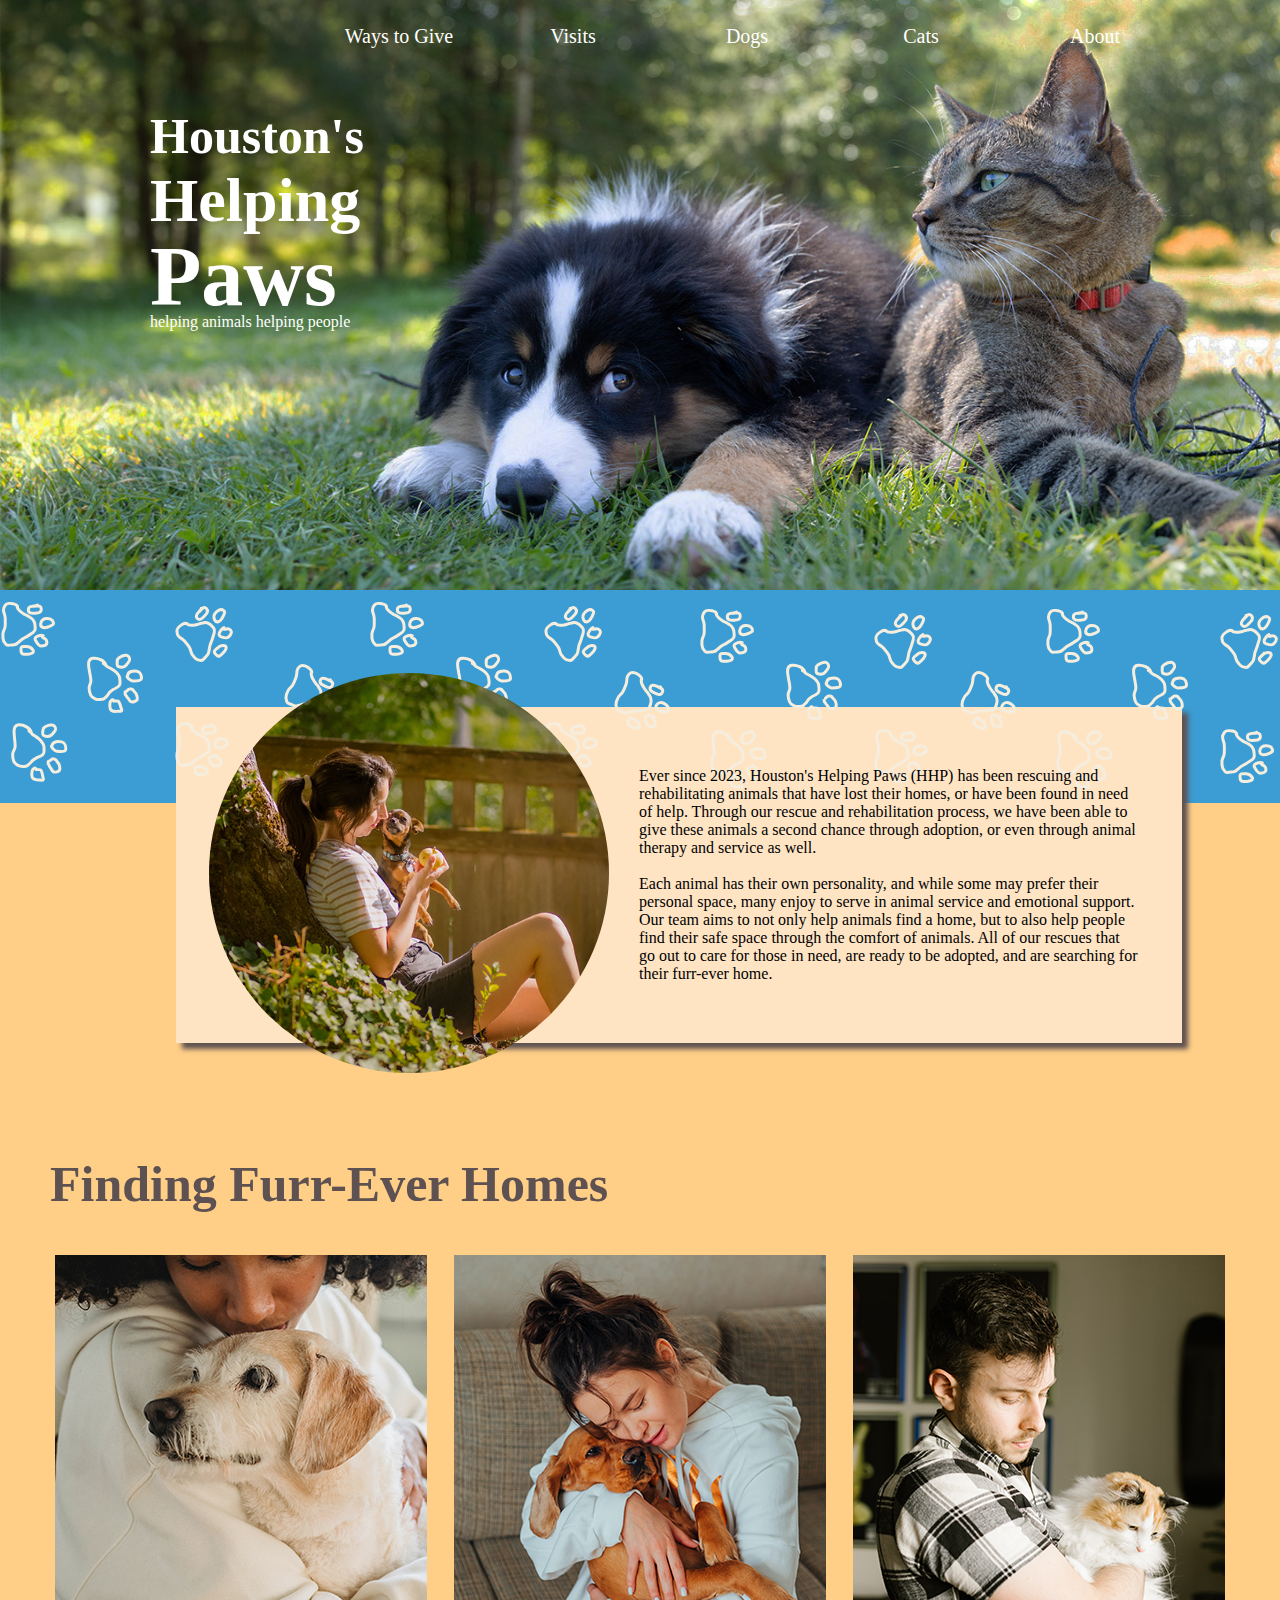
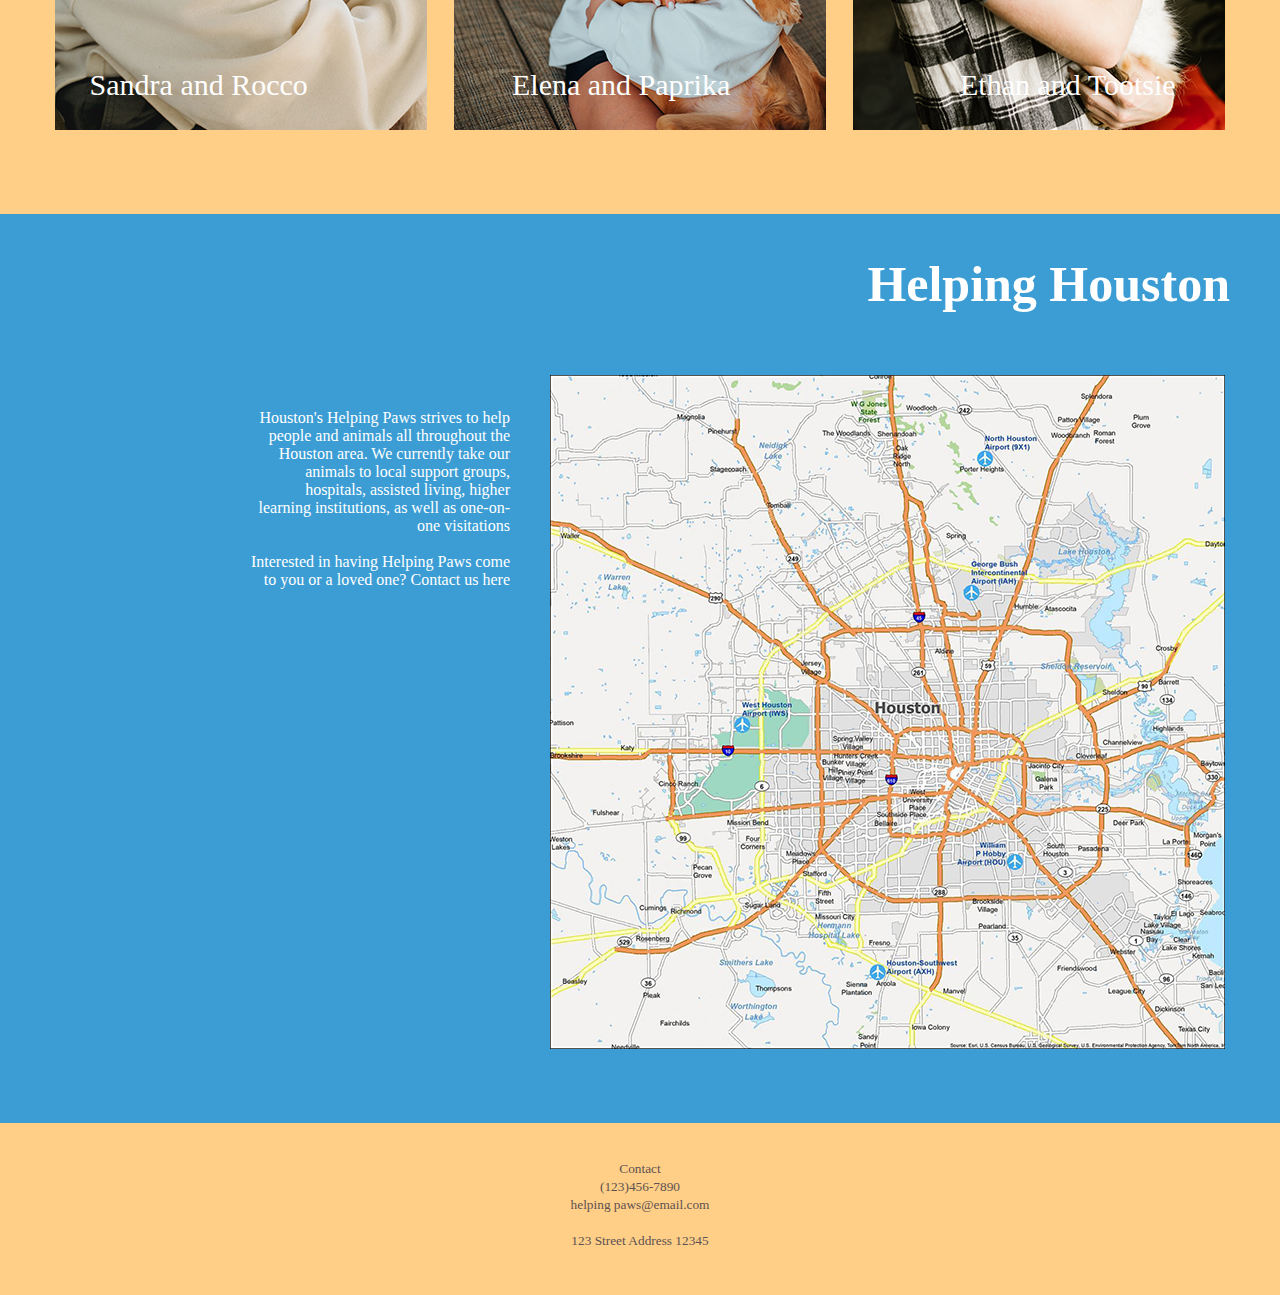
<file: index.html>
<!DOCTYPE html>
<html>

<head>
    <meta charset="UTF-8"> 
    <title>Houston's Helping Paws</title>
    
    <link rel="stylesheet" href="helpingpawstyles.css"> 
   
</head>
   
<body>
    
    <header> 
        <div class="navbar">        
            <ul>
                <li><a href ="ways_to_give.html">Ways to Give</a></li> 
                <li><a href ="visits.html">Visits</a></li>
                <li><a href ="dog_adoptions.html">Dogs</a></li>
                <li><a href ="cat_adoptions.html">Cats</a></li>
                <li><a href ="about.html">About</a></li>
            </ul>                       
        </div>
        
       <div class="title">    
            <div class="houstons"><h1>Houston's</h1></div>
            <div class="helping"><h1>Helping</h1></div>
            <div class="patitas"><h1>Paws</h1></div>
        </div>
        <div class="sub-title">
             <p>helping animals helping people</p>
        </div>
    </header>
    
    <div class="paws">
        <img src="images/transparant_paws.svg"
             alt="pawprints">
    </div>

        <div class="intro">
            <div>
                <img src="images/under_tree_510.jpg"
                      alt="girl with dog under tree">
            </div>
            <div>
                    <p>
                        Ever since 2023, Houston's Helping Paws (HHP) has been
                        rescuing and rehabilitating animals that have lost their
                        homes, or have been found in need of help. Through our
                        rescue and rehabilitation process, we have been able to
                        give these animals a second chance through adoption,
                        or even through animal therapy and service as well.
                        <br>
                        <br>
                        Each animal has their own personality, and while some
                        may prefer their personal space, many enjoy to serve in
                        animal service and emotional support. Our team aims to
                        not only help animals find a home, but to also help people
                        find their safe space through the comfort of animals. All of
                        our rescues that go out to care for those in need, are ready
                        to be adopted, and are searching for their furr-ever home.
                    </p>
            </div>
        </div>   
        
    <div class="stories">
            <h2>Finding Furr-Ever Homes</h2>

                <div class="row">

                    <div class="left">
                        <img src="images/sandra_rocco_372.jpg"
                        alt="sandra with adopted rocco">
                        <p>Sandra and Rocco</p>
                    </div>

                    <div class="middle">
                        <img src="images/elena_paprika_372.jpg"
                        alt="elena with adopted paprika">
                        <p>Elena and Paprika</p>
                    </div>

                    <div class="right">
                        <img src="images/ethan_tootsie_375.jpg"
                        alt="ethan with adopted tootsie">
                        <p>Ethan and Tootsie</p>
                    </div>

                </div>
    </div>

<div class="third">
        <h2>Helping Houston</h2>      
    <div class="map">
                <div class="maptext">
                    <a><p>
                        Houston's Helping Paws strives
                        to help people and animals all
                        throughout the Houston area. We
                        currently take our animals to local
                        support groups, hospitals, assisted
                        living, higher learning institutions,
                        as well as one-on-one visitations
                        <br>
                        <br>
                        Interested in having Helping Paws
                        come to you or a loved one?
                        Contact us here
                        </p>
                    </a>    
                </div>
            <div class="mappic">
                    <a><img src="images/houston_map_675.jpg"
                    alt="houston map"></a>
            </div>
    </div>
</div>        
          
        <footer>
        <p><small>
           Contact<br>
            (123)456-7890<br>
            helping paws@email.com<br>
            <br>
            123 Street Address 12345
            </small></p>
        </footer>
    
        
    </body>
</html>
</file>
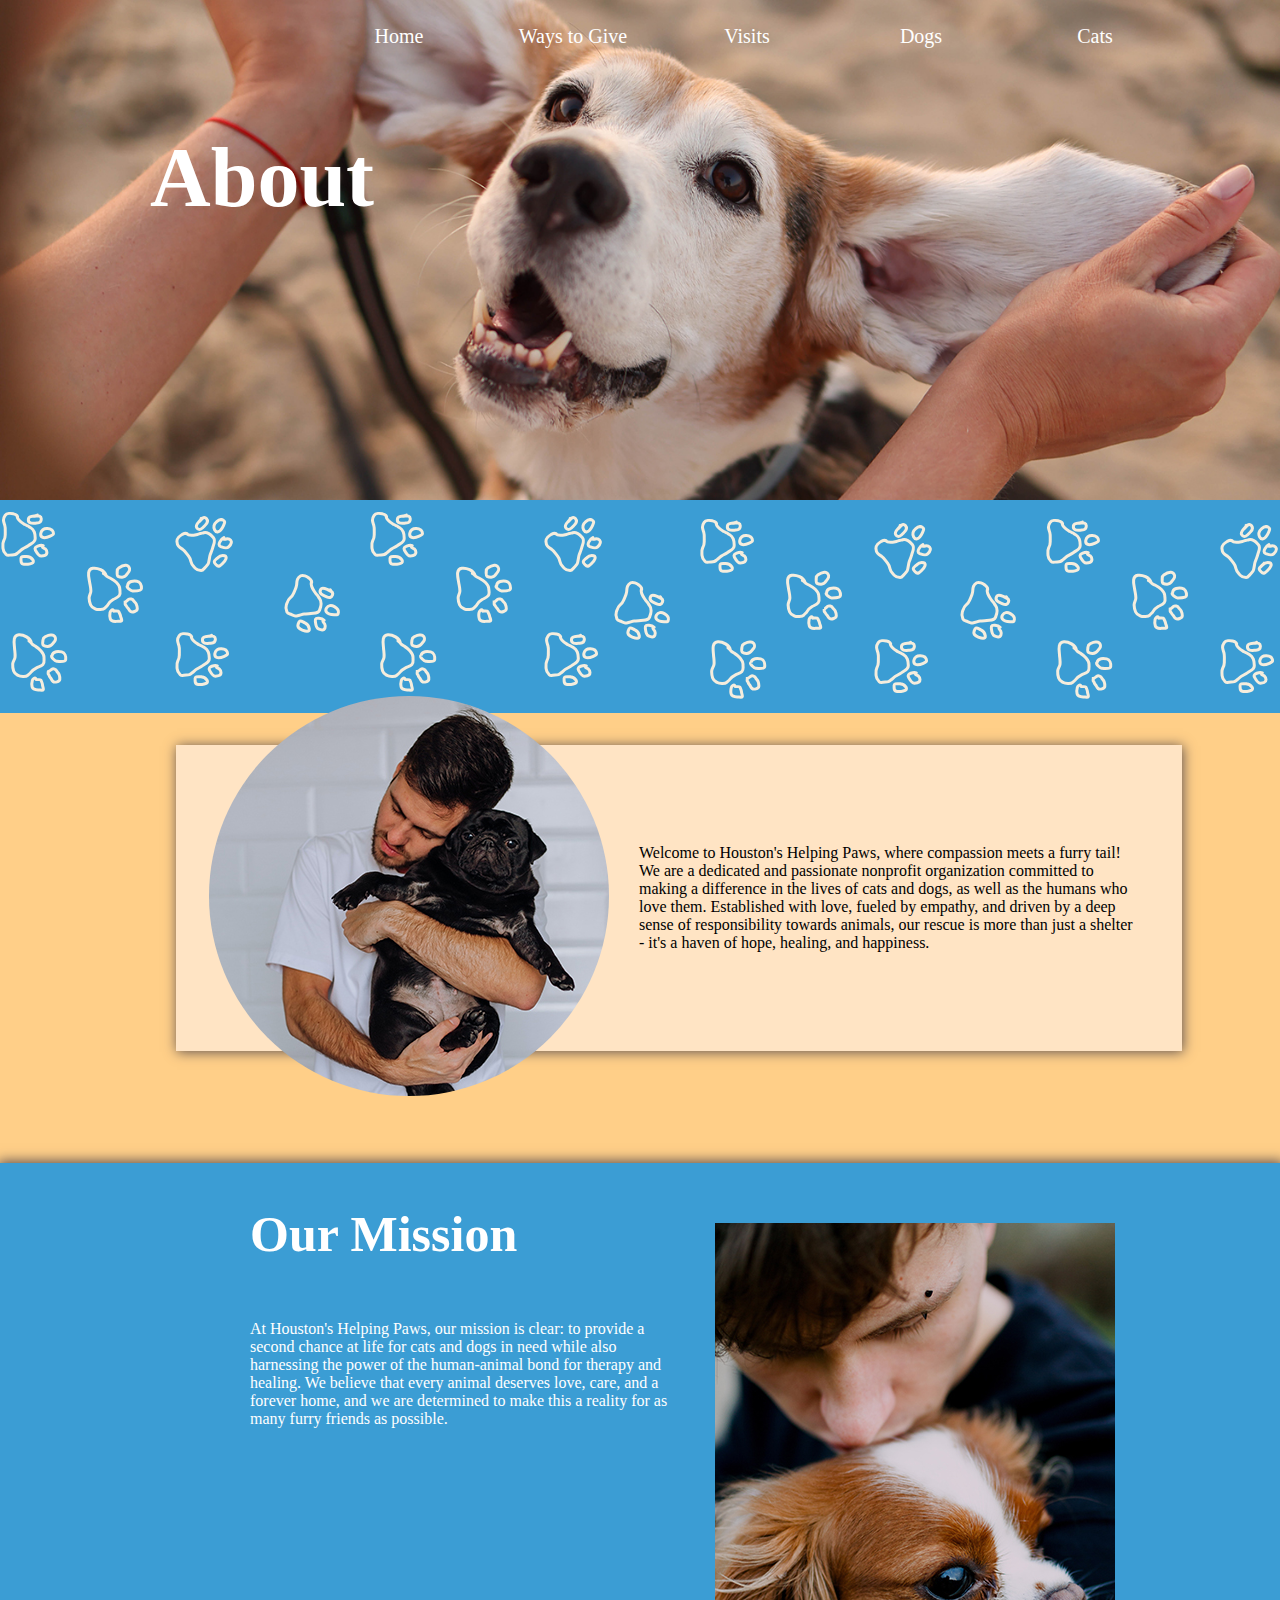
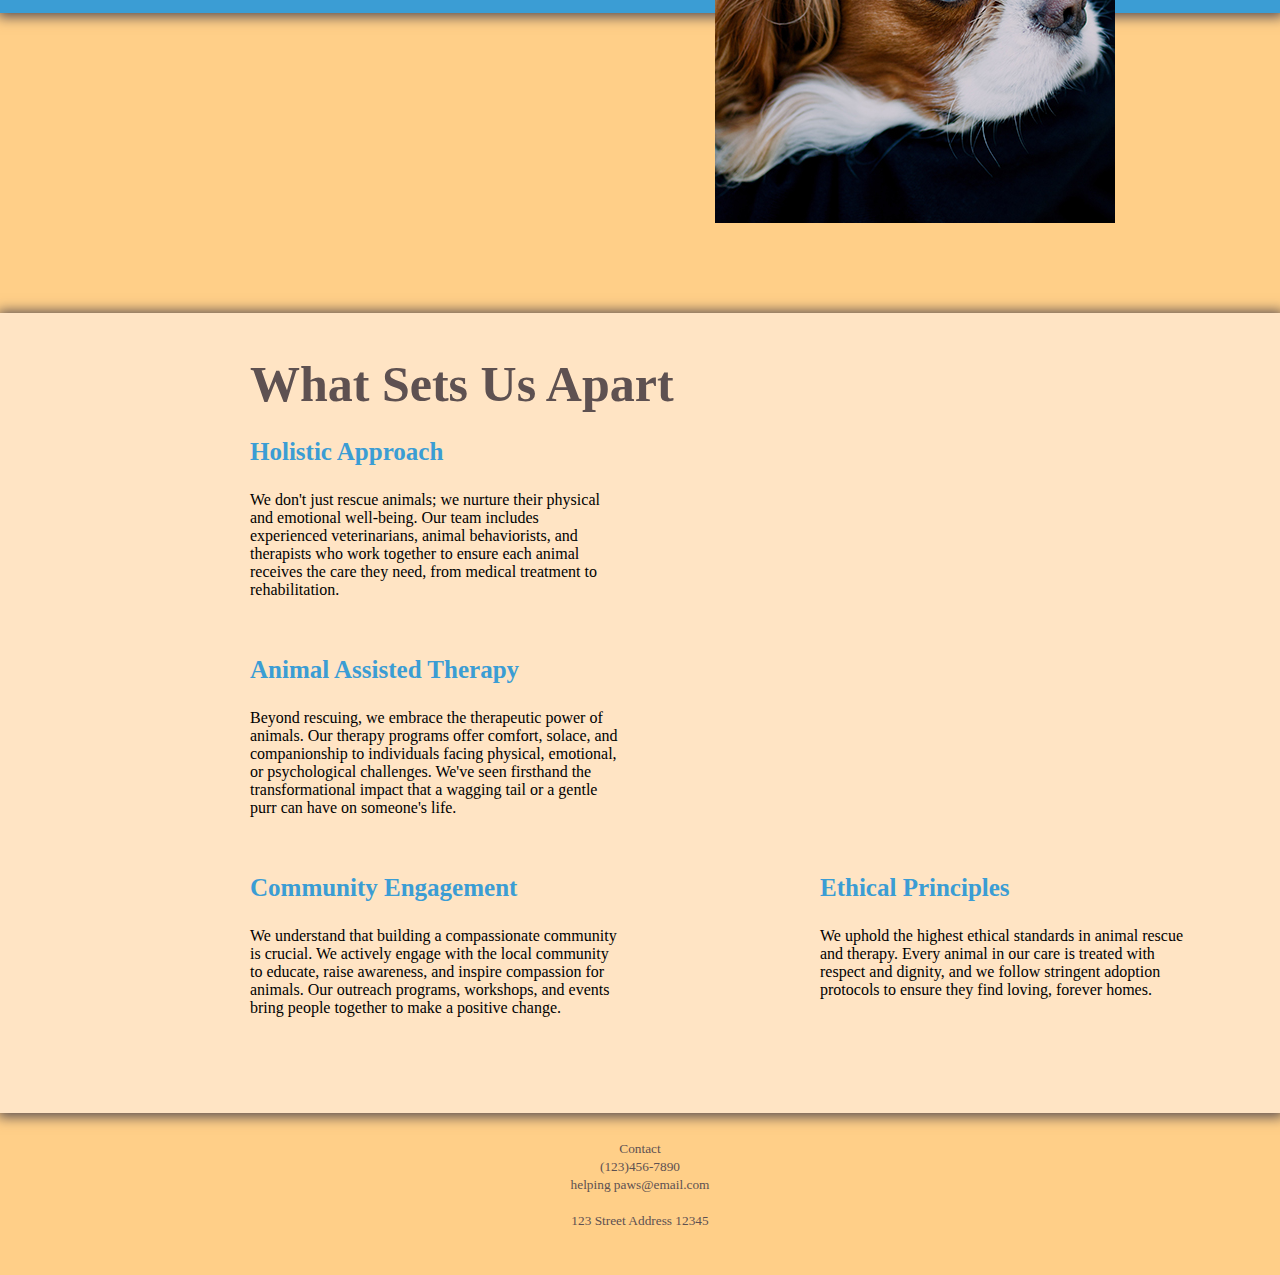
<file: about.html>
<!DOCTYPE html>
<html>

<head>
    <meta charset="UTF-8"> 
    <title>Houston's Helping Paws</title>
    
    <link rel="stylesheet" href="about.css"> 
   
</head>
   
<body>
    <header> 
        <div class="navbar">        
            <ul><li><a href ="index.html">Home</a></li>
                <li><a href ="ways_to_give.html">Ways to Give</a></li> 
                <li><a href ="visits.html">Visits</a></li>
                <li><a href ="dog_adoptions.html">Dogs</a></li>
                <li><a href ="cat_adoptions.html">Cats</a></li>
            </ul>
        </div>
        
        <div class="title">    
            <div class="about"><h1>About</h1></div>
        </div>
    </header>
    
    <div class="paws">
        <img src="images/transparant_paws.svg"
             alt="pawprints">
    </div>
    
    <div class="intro">
            <div>
                <img src="images/hugpug.jpg"
                      alt="man hugging pug">
            </div>
            <div>
                    <p>
                        Welcome to Houston's Helping Paws, where compassion
                        meets a furry tail! We are a dedicated and passionate 
                        nonprofit organization committed to making a difference 
                        in the lives of cats and dogs, as well as the humans who
                        love them. Established with love, fueled by empathy, 
                        and driven by a deep sense of responsibility towards 
                        animals, our rescue is more than just a shelter - it's 
                        a haven of hope, healing, and happiness.
                    </p>
            </div>
    </div>
        
    <div class="mission">
        <div class="missiontext">
            <h2>Our Mission</h2>
                <p>
                    At Houston's Helping Paws, our mission is clear: to provide 
                    a second chance at life for cats and dogs in need while also 
                    harnessing the power of the human-animal bond for therapy and 
                    healing. We believe that every animal deserves love, care, and
                    a forever home, and we are determined to make this a reality 
                    for as many furry friends as possible.  
                </p>
            
            </div>
        <div class="missionpic">
                    <a><img src="images/boy_with_dog.jpg"
                    alt="boy with dog"></a>
            </div>
    </div>
    
    <div class="apart">
        <h2>What Sets Us Apart</h2>
        <div class="holistic">
            <h3>Holistic Approach</h3>
            <p>We don't just rescue animals; we nurture their physical and emotional 
                well-being. Our team includes experienced veterinarians, animal 
                behaviorists, and therapists who work together to ensure each 
                animal receives the care they need, from medical treatment to 
                rehabilitation.
            </p>
        </div>
        <div class="therapy">
            <h3>Animal Assisted Therapy</h3>
                <p>
                    Beyond rescuing, we embrace the therapeutic power of animals. Our 
                    therapy programs offer comfort, solace, and companionship to individuals 
                    facing physical, emotional, or psychological challenges. We've seen firsthand 
                    the transformational impact that a wagging tail or a gentle purr can have on 
                    someone's life.
                </p>
        </div>
        <div class="community">
            <h3>Community Engagement</h3>
            <p>
                We understand that building a compassionate community is crucial. 
                We actively engage with the local community to educate, raise awareness, 
                and inspire compassion for animals. Our outreach programs, workshops, 
                and events bring people together to make a positive change.
            </p>
        </div>
        <div class="ethical">
            <h3>Ethical Principles</h3>
            <p>
                We uphold the highest ethical standards in animal rescue and therapy. 
                Every animal in our care is treated with respect and dignity, and we 
                follow stringent adoption protocols to ensure they find loving, 
                forever homes.
            </p>
        </div>
     </div>
    
     <footer>
        <p><small>
           Contact<br>
            (123)456-7890<br>
            helping paws@email.com<br>
            <br>
            123 Street Address 12345
            </small></p>
        </footer>
    
        </body>
</html>
</file>
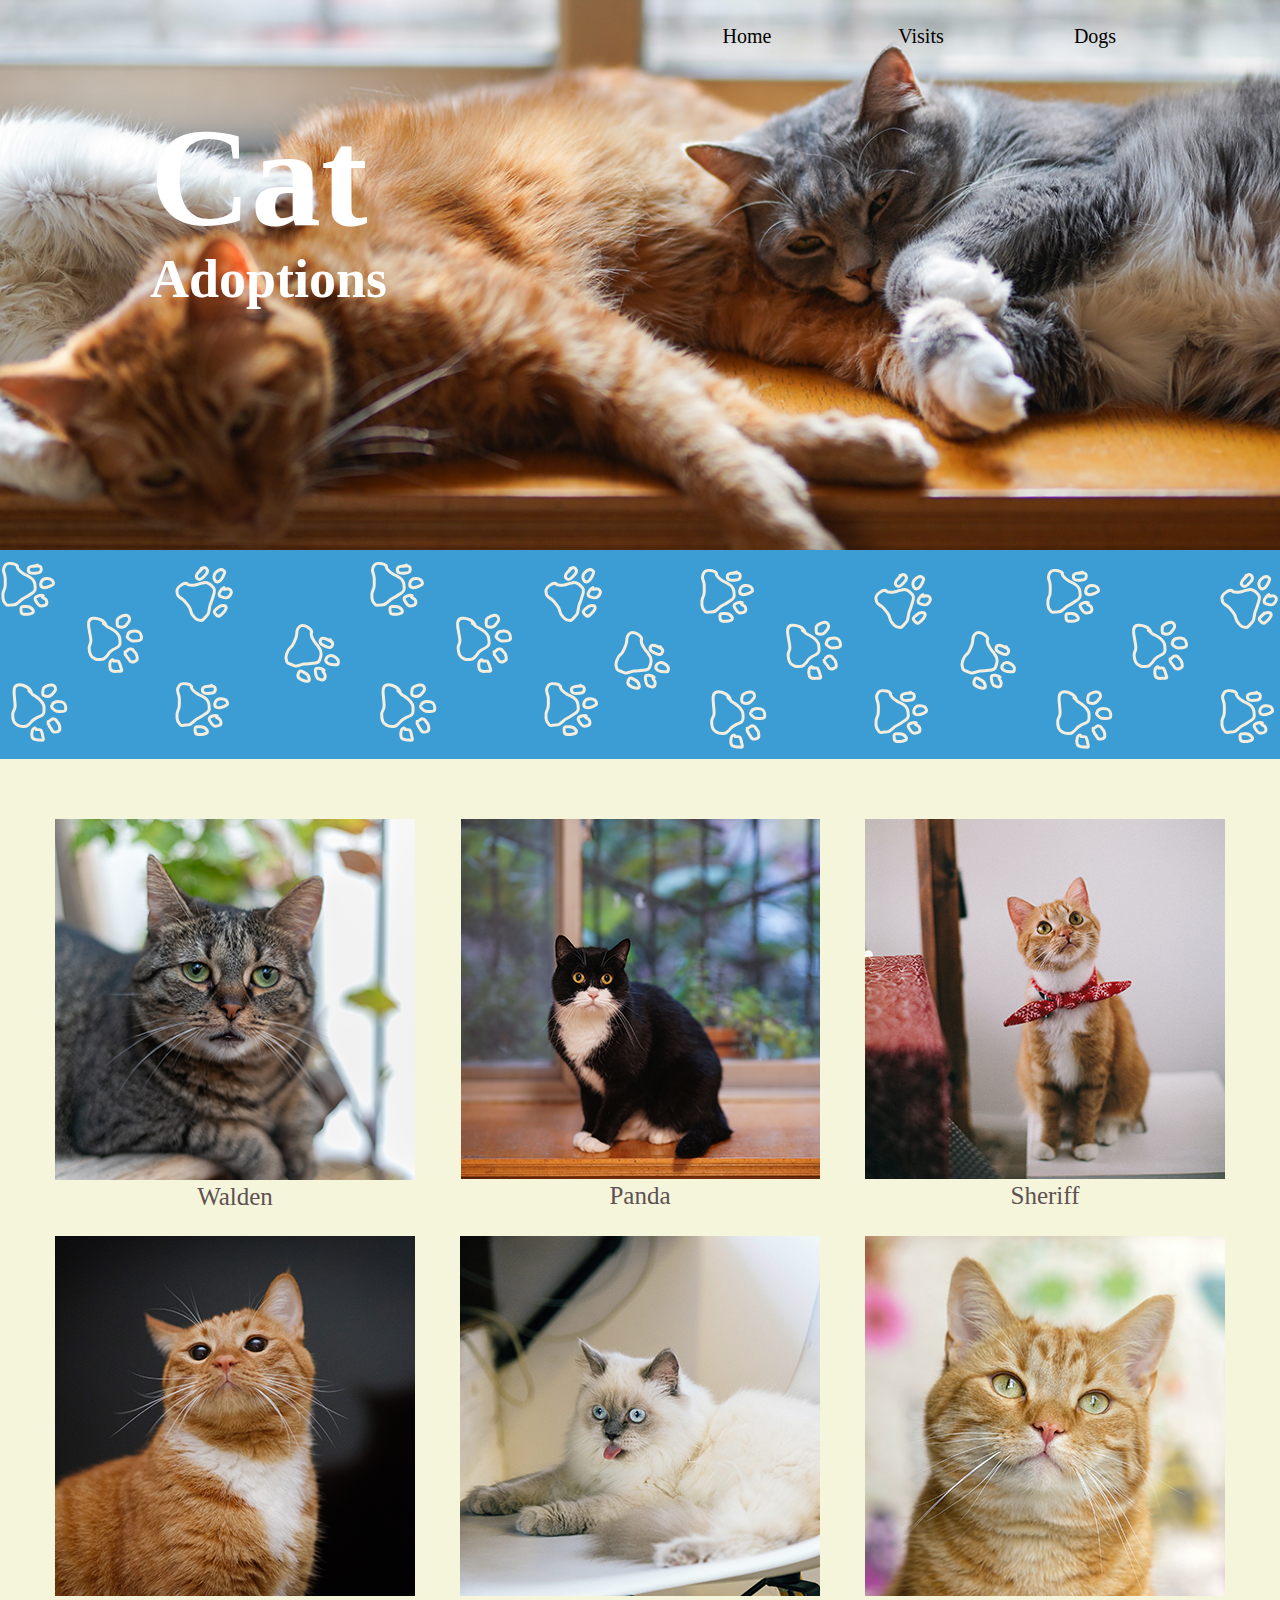
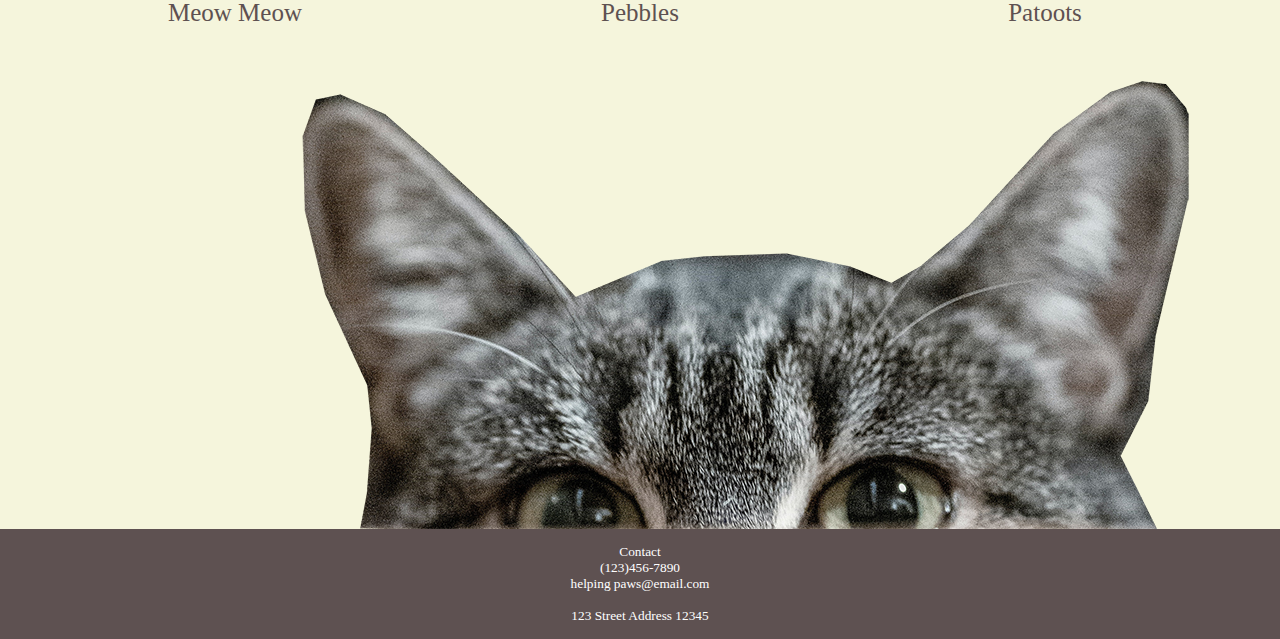
<file: cat_adoptions.html>
<html>

<head>
    <meta charset="UTF-8"> 
    <title>Houston's Helping Paws Dog Adoptions</title>
    
     <link rel="stylesheet" href="cat_adoptions.css"> 
    
</head>
    
<body>
   <header> 
        <div class="navbar">        
            <ul>
                <li><a href ="index.html">Home</a></li>
                <li><a href ="visits.html">Visits</a></li>
                <li><a href ="dog_adoptions.html">Dogs</a></li> 
            </ul>                       
        </div> 
       <div class="title">    
            <div class="cat"><h1>Cat</h1></div>
            <div class="adoptions"><h1>Adoptions</h1></div>
        </div>
   </header>
    
<div class="paws">
        <img src="images/transparant_paws.svg"
             alt="pawprints">
</div>

<div class="adopt">
        <div class="walden">
            <img src="images/walden.jpg"
            alt="walden the cat">
            <p>Walden</p>
        </div>
        <div class="panda">
            <img src="images/panda.jpg"
            alt="panda the cat">
            <p>Panda</p>
        </div>
        <div class="sheriff">
            <img src="images/sheriff.jpg"
            alt="sheriff the cat">
            <p>Sheriff</p>
        </div>
        <div class="whiskers">
            <img src="images/whiskers.jpg"
            alt="momo the dog">
            <p>Meow Meow</p>
        </div>
        <div class="pebbles">
            <img src="images/pebbles.jpg"
            alt="pebbles the cat">
            <p>Pebbles</p>
        </div>
        <div class="patoots">
            <img src="images/patoots.jpg"
            alt="patoots the cat">
            <p>Patoots</p>
        </div>
</div>
    
<div class="peek">
    <img src="images/cat_peek.png"
    alt="cat peeking">
</div>
       
<footer>
   <p><small>
           Contact<br>
            (123)456-7890<br>
            helping paws@email.com<br>
            <br>
            123 Street Address 12345
            </small></p>     
</footer>
   
    
</body>
</file>
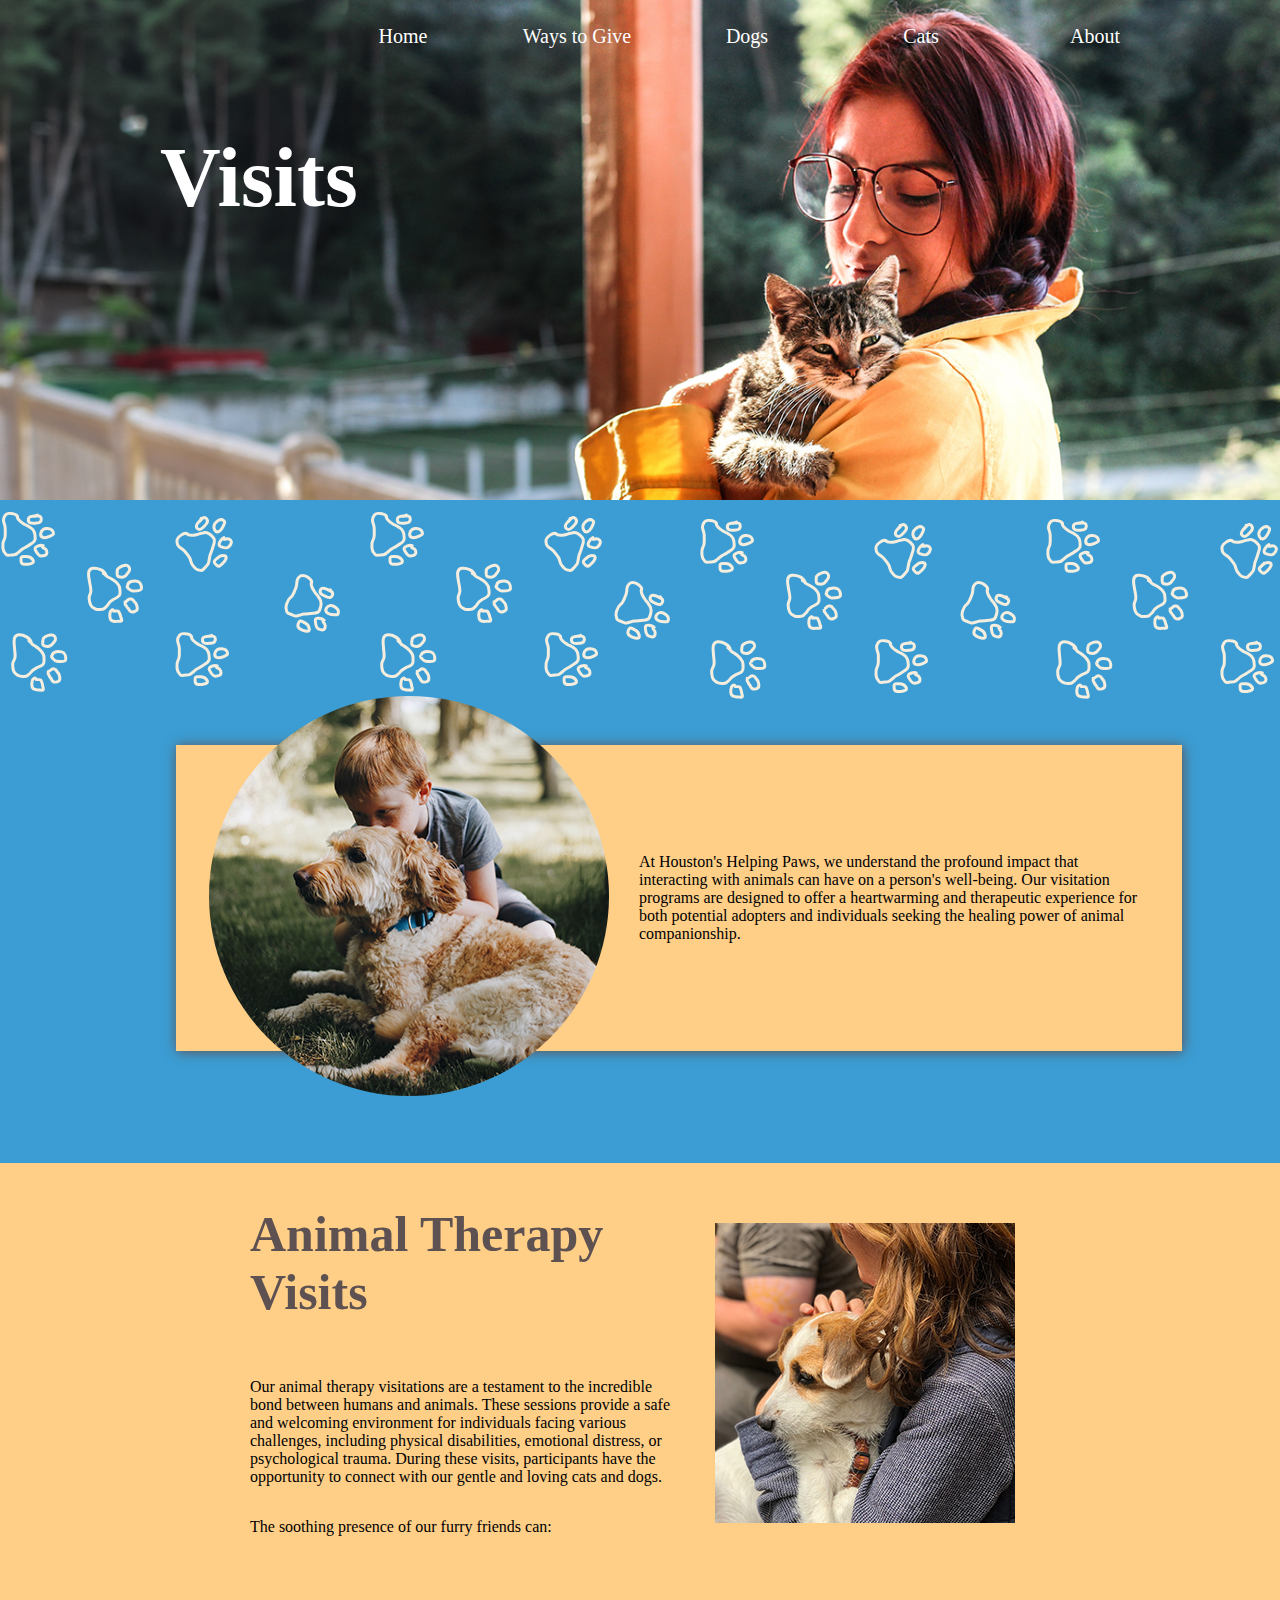
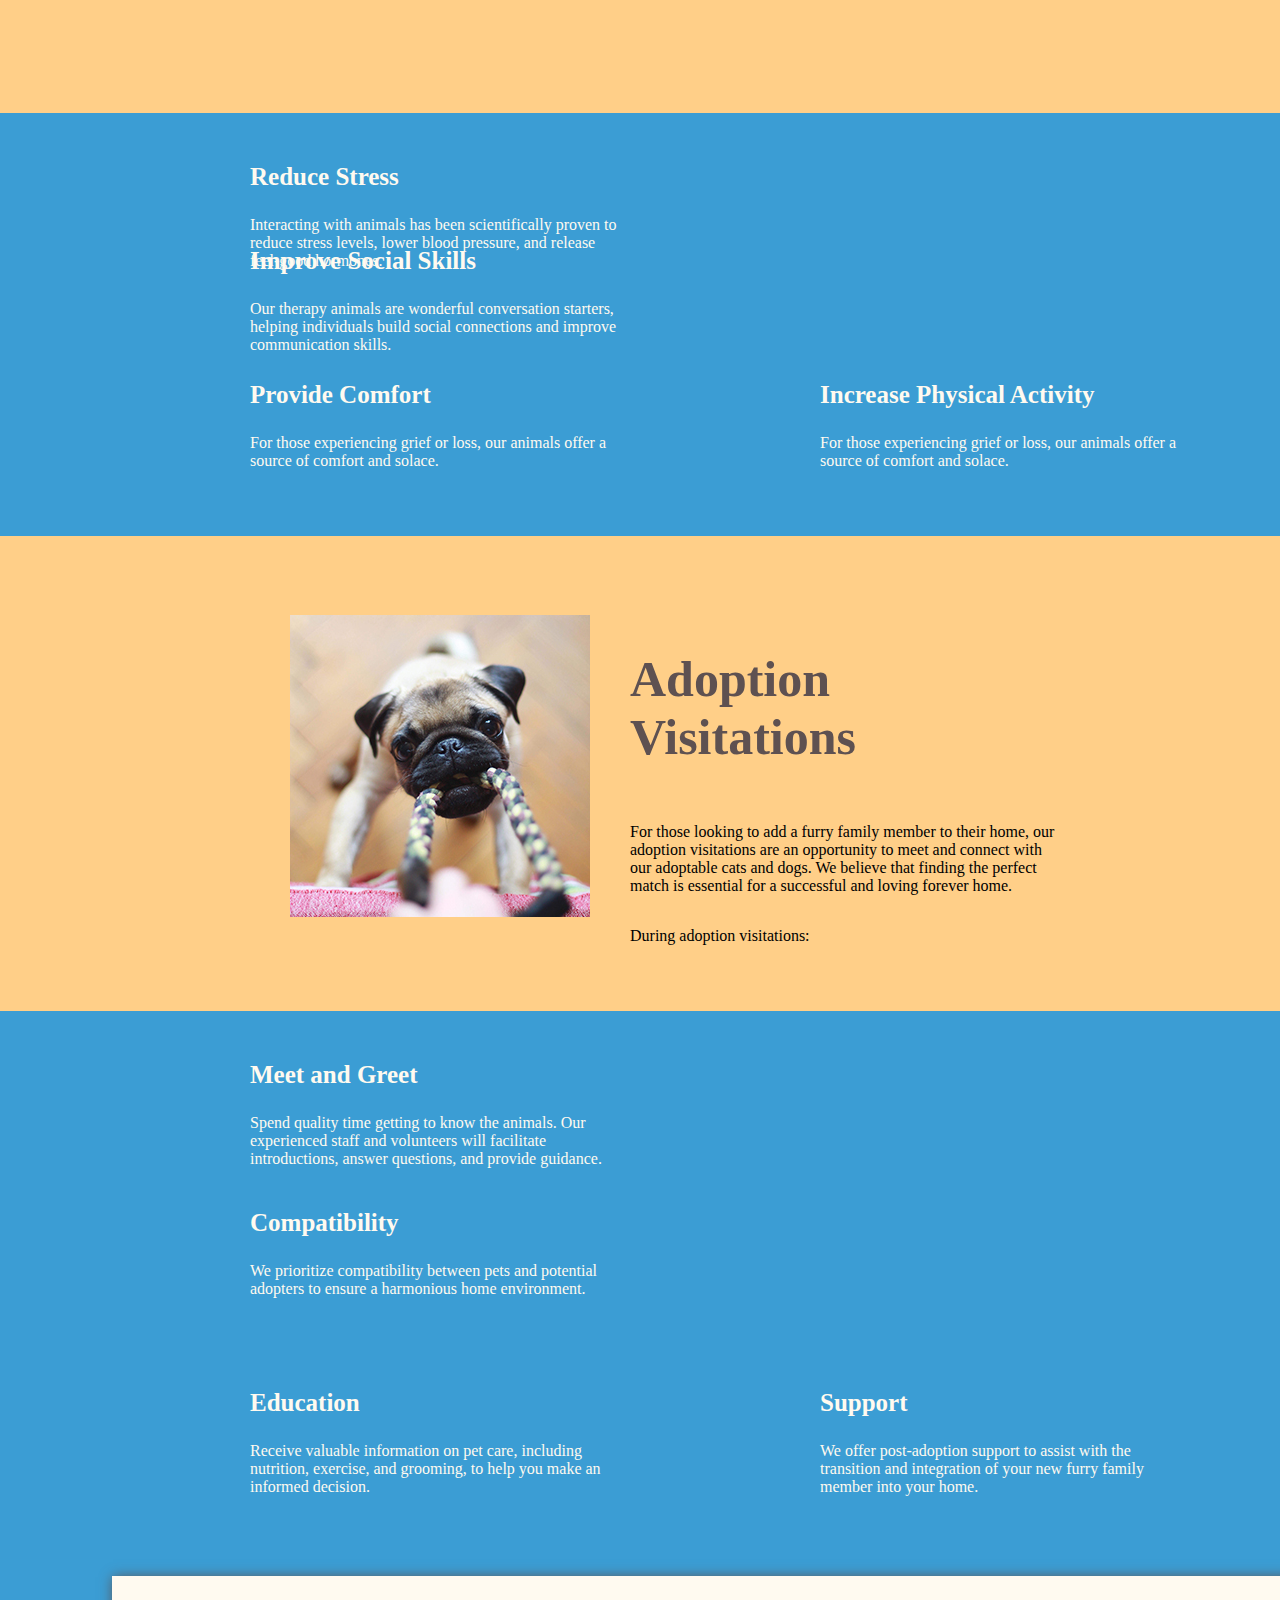
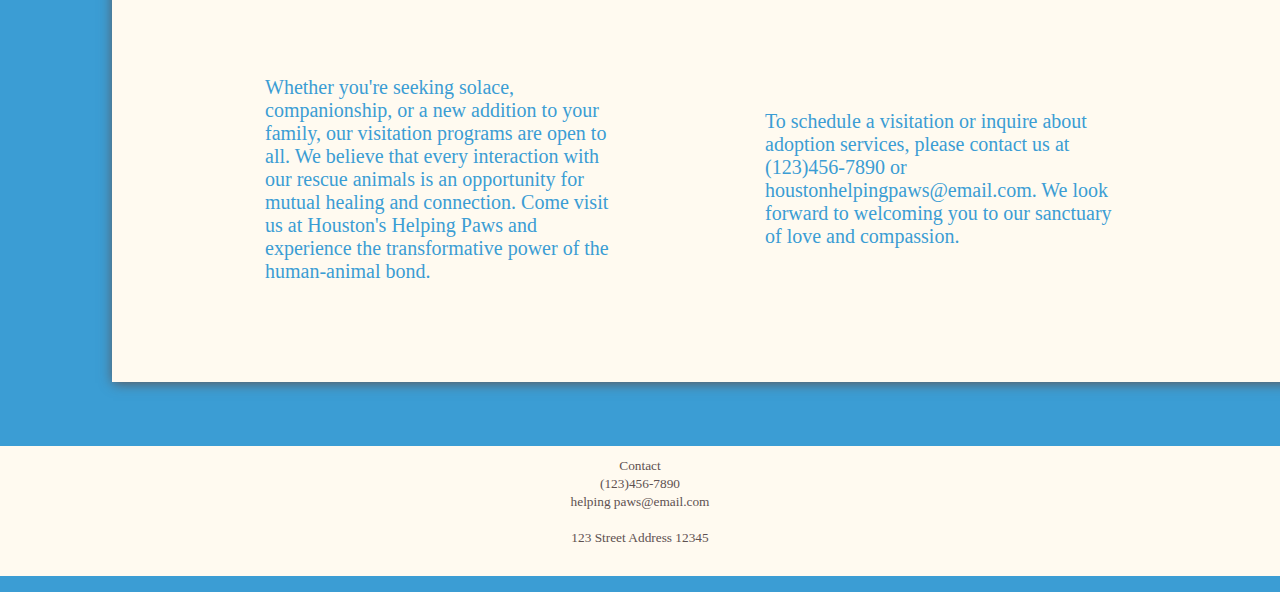
<file: visits.html>
<!DOCTYPE html>
<html>

<head>
    <meta charset="UTF-8"> 
    <title>Houston's Helping Paws</title>
    
    <link rel="stylesheet" href="visits.css"> 
   
</head>
    
<body>
    
 <header>
     
        <div class="navbar">        
            <ul>
                <li><a href ="index.html">Home</a></li>
                <li><a href ="ways_to_give.html">Ways to Give</a>
                <li><a href ="dog_adoptions.html">Dogs</a></li>
                <li><a href ="dog_adoptions.html">Cats</a></li>
                <li><a href ="about.html">About</a></li>
            </ul>                       
        </div>
        
       <div class="title">
           <h1>Visits</h1>
       </div>
     
</header>
    
    <div class="paws">
        <img src="images/transparant_paws.svg"
             alt="pawprints">
    </div>
    
<div class="intro">
            <div>
                <img src="images/kid_dog.jpg"
                      alt="kid with dog">
            </div>
            <div>
                    <p>
                        At Houston's Helping Paws, we understand
                        the profound impact that interacting with animals can 
                        have on a person's well-being. Our visitation programs 
                        are designed to offer a heartwarming and therapeutic 
                        experience for both potential adopters and individuals 
                        seeking the healing power of animal companionship.
                    </p>
            </div>
</div>
    
<div class="visit">
    <div class="visittext">
            <h2>Animal Therapy Visits</h2>
                <p>
                   Our animal therapy visitations are a testament to the incredible 
                    bond between humans and animals. These sessions provide a safe 
                    and welcoming environment for individuals facing various challenges, 
                    including physical disabilities, emotional distress, or psychological 
                    trauma. During these visits, participants have the opportunity to 
                    connect with our gentle and loving cats and dogs.
                </p>
                <p>
                The soothing presence of our furry friends can:
                </p>
            
            </div>
        <div class="visitpic">
                    <a><img src="images/chacha_cuddle.jpg"
                    alt="girl holding dog"></a>
            </div>   
</div>
    
<div class="visitbenefits">
          <div class="stress">
            <h3>Reduce Stress</h3>
            <p>Interacting with animals has been scientifically 
                proven to reduce stress levels, lower blood pressure, 
                and release feel-good hormones.
            </p>
        </div>
         <div class="social">
            <h3>Improve Social Skills</h3>
            <p>Our therapy animals are wonderful conversation starters,
                helping individuals build social connections and improve 
                communication skills.
            </p>
        </div>
         <div class="comfort">
            <h3>Provide Comfort</h3>
            <p>For those experiencing grief or loss, our animals offer 
                a source of comfort and solace.
            </p>
        </div>
        <div class="activity">
            <h3>Increase Physical Activity</h3>
            <p>For those experiencing grief or loss, our animals offer 
                a source of comfort and solace.
            </p>
        </div>
</div>
    
<div class="adoption">
    <div class="adoptionpic">
                    <a><img src="images/pug_rope.jpg"
                    alt="pug playing"></a>
            </div>  
    <div class="adoptiontext">
            <h2>Adoption Visitations</h2>
                <p>
                   For those looking to add a furry family member to 
                    their home, our adoption visitations are an opportunity 
                    to meet and connect with our adoptable cats and dogs. 
                    We believe that finding the perfect match is essential 
                    for a successful and loving forever home.
                    <p>
                    During adoption visitations:
                    </p>
    </div> 
</div>
    
<div class="adoptionvisit">
          <div class="greet">
            <h3>Meet and Greet</h3>
            <p>Spend quality time getting to know the animals. 
                Our experienced staff and volunteers will facilitate 
                introductions, answer questions, and provide guidance.
            </p>
        </div>
         <div class="compatibility">
            <h3>Compatibility</h3>
            <p>We prioritize compatibility between pets and potential 
                adopters to ensure a harmonious home environment.
            </p>
        </div>
         <div class="education">
            <h3>Education</h3>
            <p>Receive valuable information on pet care, including nutrition, 
                exercise, and grooming, to help you make an informed decision.
            </p>
        </div>
        <div class="support">
            <h3>Support</h3>
            <p>We offer post-adoption support to assist with the transition 
                and integration of your new furry family member into your home.
            </p>
        </div>
</div>

<div class="conclusion">
    <p>
        Whether you're seeking solace, companionship, or a new addition to your 
        family, our visitation programs are open to all. We believe that every 
        interaction with our rescue animals is an opportunity for mutual healing 
        and connection. Come visit us at Houston's Helping Paws and 
        experience the transformative power of the human-animal bond.
    </p>
    <p>
        To schedule a visitation or inquire about adoption services, please contact 
        us at (123)456-7890 or houstonhelpingpaws@email.com. We look forward to welcoming 
        you to our sanctuary of love and compassion.
    </p>
</div>

 <footer>
        <p><small>
           Contact<br>
            (123)456-7890<br>
            helping paws@email.com<br>
            <br>
            123 Street Address 12345
            </small></p>
        </footer>    
       
</body>
</file>
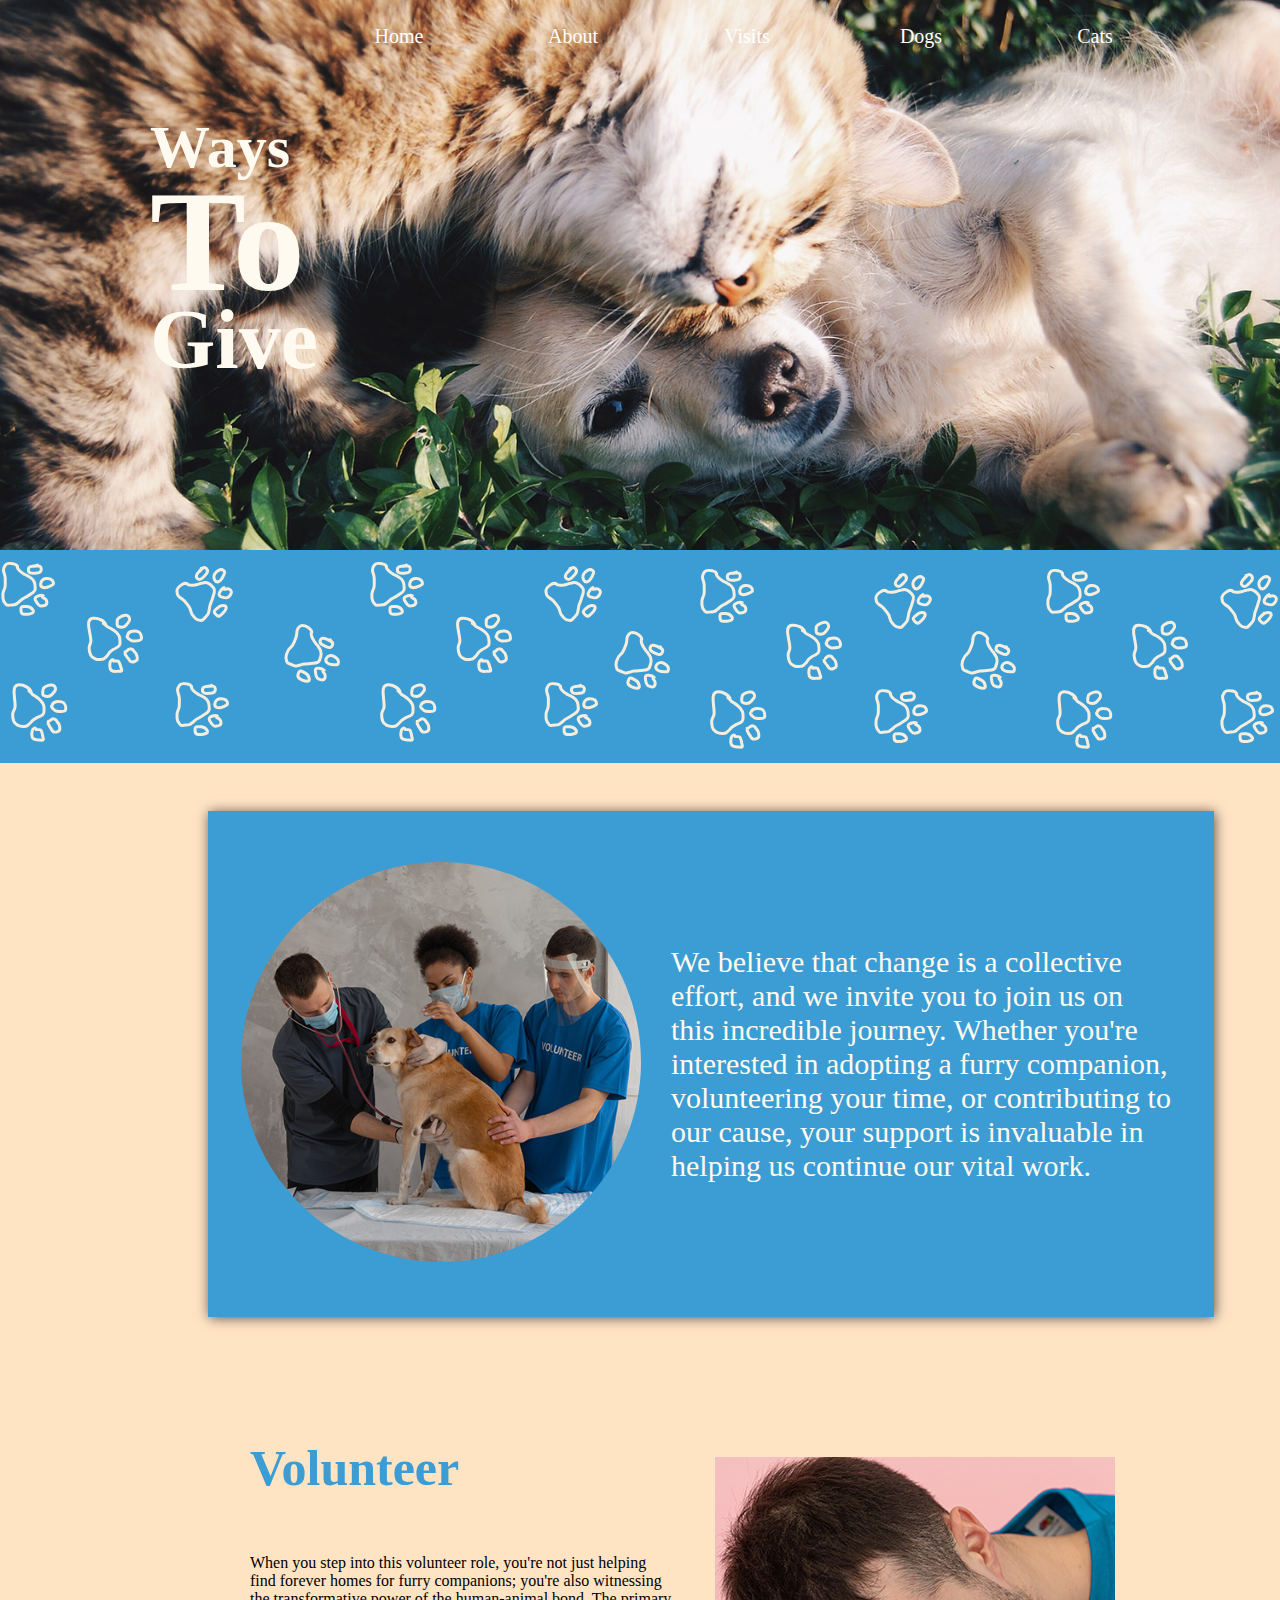
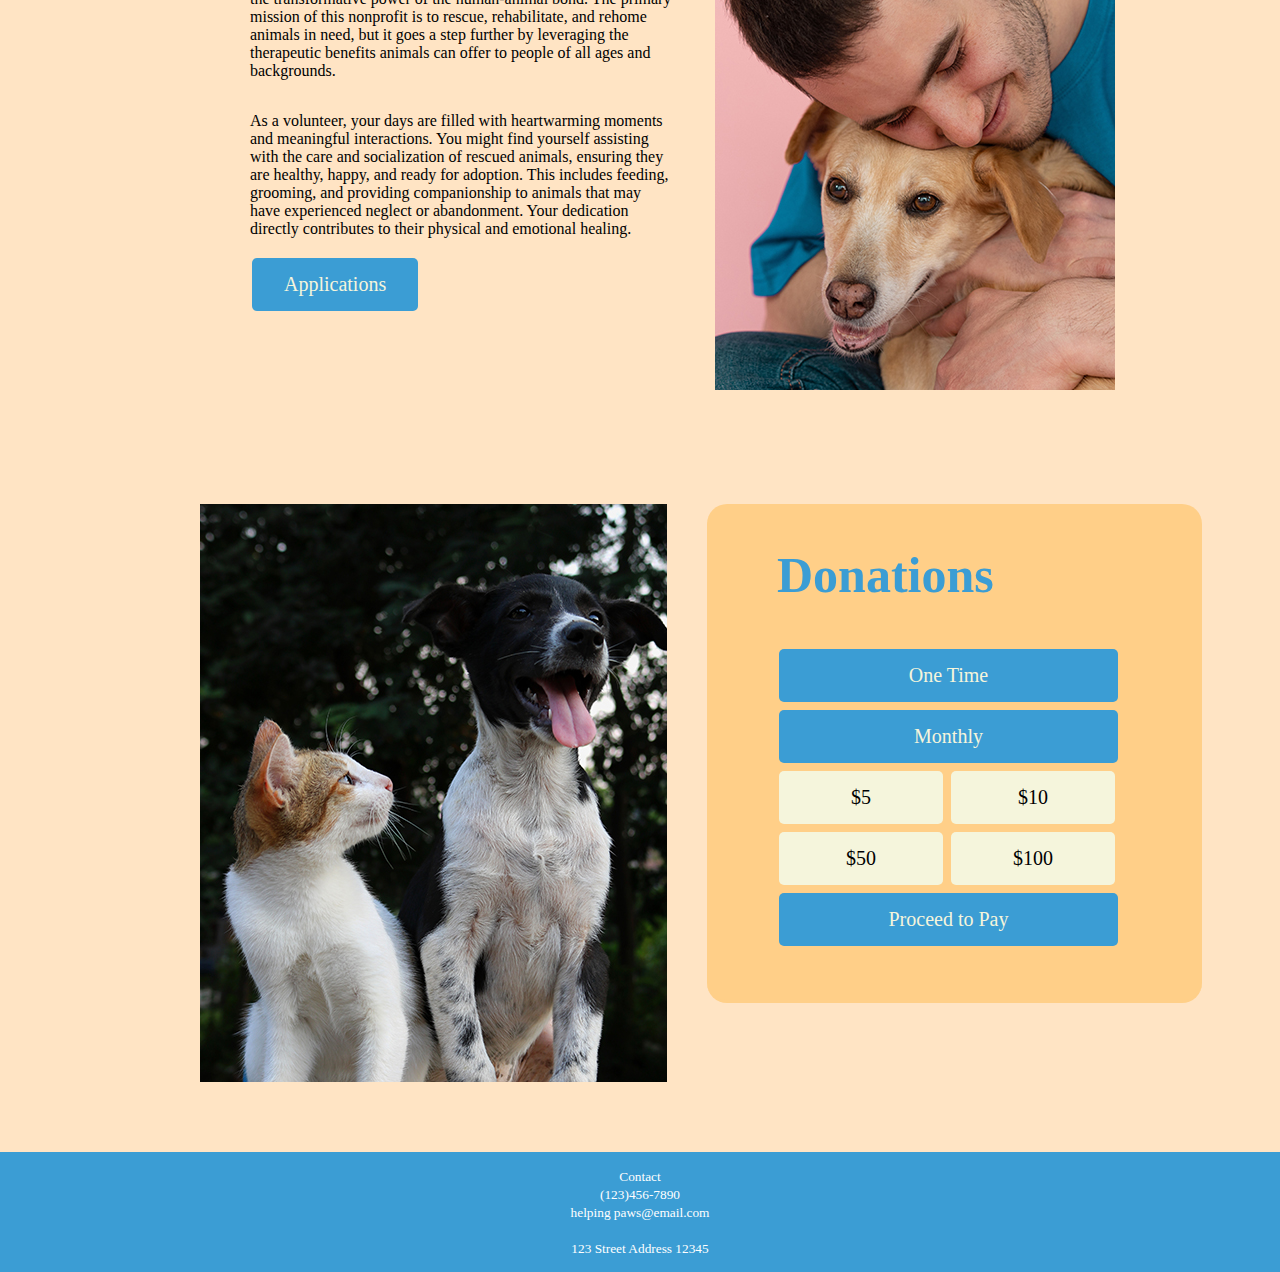
<file: ways_to_give.html>
<!DOCTYPE html>
<html>

<head>
    <meta charset="UTF-8"> 
    <title>Houston's Helping Paws</title>
    
    <link rel="stylesheet" href="ways_to_give.css"> 
   
</head>
    <body>
        <header> 
            <div class="navbar">        
                <ul><li><a href ="index.html">Home</a></li>
                    <li><a href ="about.html">About</a></li>
                    <li><a href ="visits.html">Visits</a></li>
                    <li><a href ="dog_adoptions.html">Dogs</a></li>
                    <li><a href ="cat_adoptions.html">Cats</a></li>
                </ul>
            </div>

            <div class="title">    
                <div class="ways"><h1>Ways</h1></div>
                <div class="to"><h1>To</h1></div>
                <div class="give"><h1>Give</h1></div>
            </div>
        </header>
    
    <div class="paws">
        <img src="images/transparant_paws.svg"
             alt="pawprints">
    </div>
        
     <div class="intro">
            <div>
                <img src="images/volunteer_intro.jpg"
                      alt="volunteers assisting vet tech">
            </div>
            <div>
                    <p>
                        We believe that change is a collective effort, 
                        and we invite you to join us on this incredible 
                        journey. Whether you're interested in adopting 
                        a furry companion, volunteering your time, or 
                        contributing to our cause, your support is 
                        invaluable in helping us continue our vital work.
                    </p>
            </div>
    </div>
        
    <div class="volunteer">
        <div class="volunteertext">
            <h2>Volunteer</h2>
                <p>
                    When you step into this volunteer role, you're not 
                    just helping find forever homes for furry companions; 
                    you're also witnessing the transformative power of the 
                    human-animal bond. The primary mission of this nonprofit
                    is to rescue, rehabilitate, and rehome animals in need, 
                    but it goes a step further by leveraging the therapeutic 
                    benefits animals can offer to people of all ages and 
                    backgrounds.
                </p>
                <p>
                    As a volunteer, your days are filled with heartwarming 
                    moments and meaningful interactions. You might find yourself 
                    assisting with the care and socialization of rescued animals, 
                    ensuring they are healthy, happy, and ready for adoption. This 
                    includes feeding, grooming, and providing companionship to 
                    animals that may have experienced neglect or abandonment. 
                    Your dedication directly contributes to their physical and 
                    emotional healing.
                </p>
                <div class="applications"> 
                     <button type="button">Applications</button> 
                </div>
            
            </div>
        <div class="volunteerpic">
                <a><img src="images/pink_hug.jpg"
                alt="volunteer hugging dog"></a>
        </div>
    </div>
        
    <div class="donations">
        <div class="donatepic">
            <img src="images/dog_cat_donate.jpg"
                 alt="dog and cat">
        </div>
       <div class="donatetext">
            <h2>Donations</h2>
            <button type="button">One Time</button>
            <button type="button">Monthly</button>
                <div class="prices">  
                  <button type="button">$5</button>
                  <button type="button">$10</button>
                  <button type="button">$50</button>
                  <button type="button">$100</button>
                </div>
            <div class="pay">
                <button type="button">Proceed to Pay</button>
            </div>
       </div>
    </div>
    
         <footer>
        <p><small>
           Contact<br>
            (123)456-7890<br>
            helping paws@email.com<br>
            <br>
            123 Street Address 12345
            </small></p>
        </footer>
    
        
    </body>
</html>
</file>
<file: helpingpawstyles.css>
@charset "UTF-8" 
    
html{
    box-sizing: border-box;
}
*{
    box-sizing: inherit;
}
  
body {
    background-color: rgb(255, 207, 136);
    margin:0;
}
    
 header{
    background-image:url(images/good_index_banner.jpg);
    background-repeat:no-repeat;
    background-size: cover;
    height: 590px;
    overflow: hidden;
}

.navbar ul{
    font-family: lexend deca;
    list-style: none;
    padding-right:100px;
    margin: 0;
    text-align: right;
}

.navbar li{
    display: inline-block;
/*
    border-style: solid;
    border-color: rgb(59, 157, 212);
    background-color: rgb(59, 157, 212);
    border-radius: 50px;
*/
}

.navbar a{
    text-decoration: none;
    color: #fff;
    width: 130px;
    display: block;
    padding: 25px 20px;
    font-family: lexend;
    font-size: 20px;
    text-align: center;
}

.title{
    font-family: montserrat alternates;
    color: #fff;
    padding-left: 150px;
    font-size-adjust: auto;
    display:flex;
    flex-direction: column;
    justify-content: center;
}

.houstons{
    font-size: 25px;
    border-style: none;
    margin-bottom: -3em;
}

.helping{
    font-size: 31px;
    border-style: none;
    margin-bottom: -3.4em;
}

.patitas{
    font-size: 42px;
    border-style: none;
    margin-bottom: -2em;
}

.sub-title{
    font-family: montserrat alternates;
    color: #fff;
    padding-left: 150px;
    border-style: none;
}

p{
    font-family: lexend;
    color: #fff;
}

.intro{
    margin: 11em 11em 7em 11em;
    background-color: bisque;
    border: solid;
    border-color: bisque;
    box-shadow: 6px 6px 5px rgb(94, 81, 81);
    width: 1000px;
    height:330px;
    display: flex;
    align-items: center;
    padding-bottom: 20;
    align-content: center;
}

.intro img{
    width: 400px;
    padding: 30px;
    border-style: none;
    border-radius: 250px;
}

.intro p{
    width: 500px;
    text-align: left;
    color: black;
}

.paws{
    border: none;
    margin-bottom: -17em;
    background-color: rgb(59, 157, 212);
}

.stories{
    background-color: rgb(255, 207, 136);
    background-size: 500px;
    margin-bottom: 5em;
}

.stories h2{
    color: rgb(94, 81, 81);
    text-align: left;
    padding-left: 50px;
}

.row {
    display: flex;
    justify-content:center; 
    padding-left: 55px;
    padding-right: 55px;
    justify-content: space-between;
    position:relative;
    text-align: center;
}

.left p{
    font: lexend deca;
    position:absolute;
    top: 80%;
    left: 7%;
    font-size: 30px;    
}

.middle p{
    font: lexend deca;
    position:absolute;
    top: 80%;
    left: 40%;
    font-size: 30px;
}

.right p{
    position:absolute;
    top: 80%;
    left: 75%;
    font-size: 30px;
}

h2{
    font-family: montserrat alternates;
    font-size: 50px;
    color: #fff;
    text-align: right;
    padding-right: 150px;
}


.third {
    display: flex;
    flex-direction: column;
    background-color: rgb(59, 157, 212);
}

.third h2 {
    text-align: right;
    padding-right: 50px;
}

.map{
    padding-top: 20px;
    display: flex;
    align-items: flex-start;
    justify-content: flex-end;
    padding-right: 15px;
    padding-bottom: 70px;
}

.maptext p{
    text-align: right;
    width: 260px;
}

.map a{
    padding: 40px;
}

footer{
    padding-top: 10px;
}

footer p{
    text-align: center;
    color: rgb(94, 81, 81);
    padding-top: 10px;
    padding-bottom: 30px;
}
</file>
<file: about.css>
@charset "UTF-8" 
    
html{
    box-sizing: border-box;
}
*{
    box-sizing: inherit;
}
  
body {
    background-color: rgb(255, 207, 136);
    margin:0;
}

header{
    background-image:url(images/about_banner.jpg);
    background-repeat:no-repeat;
    background-size: cover;
    height: 500px;
    overflow: hidden;
}

.navbar ul{
    font-family: lexend deca;
    list-style: none;
    padding-right:100px;
    margin: 0;
    text-align: right;
}

.navbar li{
    display: inline-block;
}

.navbar a{
    text-decoration: none;
    color: #fff;
    width: 130px;
    display: block;
    padding: 25px 20px;
    font-family: lexend;
    font-size: 20px;
    text-align: center;
}

.title{
    font-family: montserrat alternates;
    color: #fff;
    padding-left: 150px;
    font-size-adjust: auto;
}

.about{
    font-size: 42px;
    border-style: none;
    margin-bottom: -2em;
}

.intro{
    margin: 19em 11em 7em 11em;
    background-color: bisque;
    border: solid;
    border-color: bisque;
    box-shadow: 1px 1px 12px rgb(94, 81, 81);
    width: 1000px;
    height: 300px;
    display: flex;
    align-items: center;
    padding-bottom: 20;
    align-content: center;
}

.intro img{
    width: 400px;
    padding: 30px;
    border-style:none;
    border-radius: 250px;
}

p{
    font-family: lexend;
    color: #fff;
}

.intro p{
    width: 500px;
    text-align: left;
    color: black;
}

.paws{
    border: none;
    margin-bottom: -17em;
    background-color: rgb(59, 157, 212);
}

h2{
    font-family: montserrat alternates;
    font-size: 50px;
    color: #fff;
    padding-right: 150px;
}

.mission {
    display: flex;
    flex-direction: row;
    background-color: rgb(59, 157, 212);
    height: 450px;
    box-shadow: 1px 1px 12px 3px rgb(94, 81, 81);
    align-items: flex-start;
    align-content: center;
}

.missiontext {
    text-align: left;
    width: 425px;
    display:flex;
    flex-direction: column;
    padding-left: 250px;
    
}

.mission h2 {
    text-align: left;
    padding-right: 50px;
    
}

.missionpic{
    padding-top: 20px;
    display: flex;
    align-items: flex-start;
    justify-content: flex-end;
    padding-right: 15px;
    padding-bottom: 70px;
}

.missionpic a{
    padding: 40px;
}

h3{
    font-family: montserrat alternates;
    font-size: 25px;
    color: rgb(59, 157, 212);
}

.apart{
    display:flex;
    flex-direction: row;
    flex-wrap: wrap;
    padding-left: 250px;
    margin-top: 300px;
    background-color: bisque;
    box-shadow: 1px 1px 12px 3px rgb(94, 81, 81);
    height: 800px;
}

.apart h2{
    padding-right: 400px;
    color: rgb(94, 81, 81);
    border: none;
    margin-bottom: -1.6em;
}

.apart p{
    color: black;
}
    
.holistic{
    border: none;
    width: 370px;
    padding-right: 200px;
    margin-bottom: -4em;
}

.therapy{
    border: none;
    width: 370px;
    padding-right: 200px;
    margin-bottom: -4em;
}

.community{
    border: none;
    width: 370px;
    padding-right: 200px;
}

.ethical{
    border: none;
    width: 370px;
}

footer p{
    text-align: center;
    color: rgb(94, 81, 81);
    padding-top: 10px;
    padding-bottom: 30px;
}
</file>
<file: cat_adoptions.css>
@charset "UTF-8" 
    
html{
    box-sizing: border-box;
}
*{
    box-sizing: inherit;
}

body{
    background-color: beige;
    margin:0;
}

header{
    background-image: url(images/cats_banner.jpg);
    background-repeat:no-repeat;
    background-size: cover;
    height: 550px;
    overflow: hidden;
}

.navbar ul{
    font-family: lexend deca;
    list-style: none;
    padding-right:100px;
    margin: 0;
    text-align: right;
}

.navbar li{
    display: inline-block;
}

.navbar a{
    text-decoration: none;
    color: black;
    width: 130px;
    display: block;
    padding: 25px 20px;
    font-family: lexend;
    font-size: 20px;
    text-align: center;
}

.title{
    font-family: montserrat alternates;
    color: #fff;
    padding-left: 150px;
    font-size-adjust: auto;
    display:flex;
    flex-direction: column;
    justify-content: center;
}

.cat{
    font-size: 70px;
    border-style: none;
    margin-bottom: -2em;
    margin-top: -1em;
}

.adoptions{
    font-size: 27px;
    border-style: none;
    margin-bottom: -3.4em;
}

.paws{
    border: none;
    margin-bottom: -17em;
    background-color: rgb(59, 157, 212);
}

.adopt {
    display: flex;
    justify-content:center;
    flex-wrap: wrap;
    padding-left: 55px;
    padding-right: 55px;
    padding-top: 300px;
    justify-content: space-between;
    position:relative;
    text-align: center;
    margin-top: 2em;
}

.walden p{
    font-family: lexend;
    color: rgb(94, 81, 81);
    font-size: 25px;
    margin-top: 3px;
}

.panda p{
    font-family: lexend;
    color: rgb(94, 81, 81);
    font-size: 25px;
    margin-top: 3px;
}

.sheriff p{
    font-family: lexend;
    color: rgb(94, 81, 81);
    font-size: 25px;
    margin-top: 3px;
}

.whiskers p{
    font-family: lexend;
    color: rgb(94, 81, 81);
    font-size: 25px;
    margin-top: 3px;
}

.pebbles p{
    font-family: lexend;
    color: rgb(94, 81, 81);
    font-size: 25px;
    margin-top: 3px;
}

.patoots p{
    font-family: lexend;
    color: rgb(94, 81, 81);
    font-size: 25px;
    margin-top: 3px;
}

.peek img{
    width: 1000px;
    margin-left: 260px;
    margin-bottom: 0;
}

footer{
    margin: 0;
}

footer p{
    font-family: lexend;
    text-align: center;
    color: #fff;
    background-color: rgb(94, 81, 81);
    margin: 0;
    padding-top: 15px;
    padding: 15px;
}
</file>
<file: visits.css>
@charset "UTF-8" 
    
html{
    box-sizing: border-box;
}
*{
    box-sizing: inherit;
}
  
body {
    background-color: rgb(59, 157, 212);
    margin:0;
}

header{
    background-image:url(images/visits.jpg);
    background-repeat:no-repeat;
    background-size: cover;
    height: 500px;
    overflow: hidden;
}

.navbar ul{
    font-family: lexend deca;
    list-style: none;
    padding-right:100px;
    margin: 0;
    text-align: right;
}

.navbar li{
    display: inline-block;
}

.navbar a{
    text-decoration: none;
    color: #fff;
    width: 130px;
    display: block;
    padding: 25px 20px;
    font-family: lexend;
    font-size: 20px;
    text-align: center;
}

.title{
    font-family: montserrat alternates;
    color: #fff;
    padding-left: 160px;
    font-size-adjust: auto;
    font-size: 42px;
    border-style: none;
    margin-bottom: -2em;
}

.intro{
    margin: 2em 11em 7em 11em;
    background-color: rgb(255, 207, 136);
    border: solid;
    border-color: rgb(255, 207, 136);
    box-shadow: 1px 1px 12px rgb(94, 81, 81);
    width: 1000px;
    height: 300px;
    display: flex;
    align-items: center;
    padding-bottom: 20;
    align-content: center;
}

.intro img{
    width: 400px;
    padding: 30px;
    border-style:none;
    border-radius: 250px;
}

p{
    font-family: lexend;
    color: #fff;
}

.intro p{
    width: 500px;
    text-align: left;
    color: black;
}

h2{
    font-family: montserrat alternates;
    font-size: 50px;
    color: rgb(94, 81, 81);
    padding-right: 150px;
}

h3{
    font-family: montserrat alternates;
    font-size: 25px;
    color: floralwhite;
}

.visit {
    display: flex;
    flex-direction: row;
    align-items: flex-start;
    align-content: center;
    background-color: rgb(255, 207, 136);
    height: 500px;
    padding-bottom: 50px;
}

.visittext {
    text-align: left;
    width: 425px;
    display:flex;
    flex-direction: column;
    padding-left: 250px;
    
}

.visittext p {
    color: black;
}

.visit h2 {
    text-align: left;
    padding-right: 50px;
    
}

.visitpic{
    padding-top: 20px;
    display: flex;
    align-items: flex-start;
    justify-content: flex-end;
    padding-right: 15px;
    padding-bottom: 70px;
}

.visitpic a{
    padding: 40px;
}

.visitbenefits{
    display:flex;
    flex-direction: row;
    flex-wrap: wrap;
    padding-left: 250px;
    margin-top: 25px;
    padding-bottom: 50px;
}

.visitbenefits p{
    color: floralwhite;
}
    
.stress{
    border: none;
    width: 370px;
    padding-right: 200px;
    margin-bottom: -4em;
}

.social{
    border: none;
    width: 370px;
    padding-right: 200px;
    margin-bottom: -4em;
}

.comfort{
    border: none;
    width: 370px;
    padding-right: 200px;
    padding-top: 50px;
}

.activity{
    border: none;
    width: 370px;
    padding-top: 50px;
}

.adoption {
    display: flex;
    flex-direction: row;
    align-items: flex-end;
    align-content: center;
    padding-top: 25px;
    background-color: rgb(255, 207, 136);
    height: 400px;
    padding-bottom: 50px; 
}

.adoptiontext {
    text-align: left;
    width: 425px;
    display:flex;
    flex-direction: column;
    padding-right: 200px;   
}

.adoptiontext p{
    color:black;
}

.adoptionpic{
    display: flex;
    align-items: center;
    justify-content: flex-end;
    padding-left: 250px;
    
}

.adoptionpic a{
    padding: 40px;
}

h3{
    font-family: montserrat alternates;
    font-size: 25px;
    color: floralwhite;
}

.adoptionvisit{
    display:flex;
    flex-direction: row;
    flex-wrap: wrap;
    padding-left: 250px;
    margin-top: 25px;
}

.adoptionvisit p{
    color: floralwhite;
}
    
.greet{
    border: none;
    width: 370px;
    padding-right: 200px;
}

.compatibility{
    border: none;
    width: 370px;
    padding-right: 200px;
}

.education{
    border: none;
    width: 370px;
    padding-right: 200px;
    padding-top: 50px;
}

.support{
    border: none;
    width: 370px;
    padding-top: 50px;
}

.conclusion{
    margin-top: 4em;
    margin-left: 7em;
    margin-bottom: 4em;
    background-color: floralwhite;
    border: solid;
    border-color: floralwhite;
    box-shadow: 1px 1px 12px rgb(94, 81, 81);
    width: 1200px;
    height: 400px;
    display: flex;
    align-items: center;
    padding-bottom: 20;
    align-content: center;
}

.conclusion p{
    width: 350px;
    text-align: left;
    color: rgb(59, 157, 212);
    font-family: montserrat alternates;
    font-size: 20px;
    padding-left: 150px;
}

footer p{
    text-align: center;
    color: rgb(94, 81, 81);
    padding-top: 10px;
    padding-bottom: 30px;
    background-color: floralwhite
}
</file>
<file: ways_to_give.css>
@charset "UTF-8" 
    
html{
    box-sizing: border-box;
}
*{
    box-sizing: inherit;
}

body {
    background-color: bisque;
    margin:0;
}

header{
    background-image:url(images/index_banner_1500.jpg);
    background-repeat:no-repeat;
    background-size: cover;
    height: 550px;
    overflow: hidden;
}

.navbar ul{
    font-family: lexend deca;
    list-style: none;
    padding-right:100px;
    margin: 0;
    text-align: right;
}

.navbar li{
    display: inline-block;
}

.navbar a{
    text-decoration: none;
    color: #fff;
    width: 130px;
    display: block;
    padding: 25px 20px;
    font-family: lexend;
    font-size: 20px;
    text-align: center;
}

.title{
    font-family: montserrat alternates;
    color: floralwhite;
    padding-left: 150px;
    font-size-adjust: auto;
}

.ways{
    font-size: 30px;
    border-style: none;
    margin-bottom: -4em;
}

.to{
    font-size: 72px;
    border-style: none;
    margin-bottom: -1.8em;
}

.give{
    font-size: 42px;
    border-style: none;
    margin-bottom: -2em;
}

.paws{
    border: none;
    margin-bottom: -17em;
    background-color: rgb(59, 157, 212);
   
}

.intro{
    margin: 20em 11em 5em 13em;
    background-color: rgb(59, 157, 212);
    border: solid;
    border-color: rgb(59, 157, 212);
    box-shadow: 1px 1px 12px rgb(94, 81, 81);
    width: 1000px;
    height: 500px;
    display: flex;
    align-items: center;
    padding-bottom: 20;
    align-content: center;
}

.intro img{
    width: 400px;
    padding: 30px;
    border-style:none;
    border-radius: 250px;
}

.intro p{
    width: 500px;
    text-align: left;
    color: floralwhite;
    font-family: montserrat alternates;
    font-size: 30px;
}

p{
    font-family: lexend;
    color: black;
}

h2{
    font-family: montserrat alternates;
    color: rgb(59, 157, 212);
    font-size: 50px;
}

.volunteer {
    display: flex;
    flex-direction: row;
    align-items: flex-start;
    align-content: center;
}

.volunteertext {
    text-align: left;
    width: 425px;
    display:flex;
    flex-direction: column;
    padding-left: 250px;
    
}

.volunteer h2 {
    text-align: left;
    padding-right: 50px;
    
}

.volunteerpic{
    padding-top: 20px;
    display: flex;
    align-items: flex-start;
    justify-content: flex-end;
    padding-right: 15px;
    padding-bottom: 70px;
}

.volunteerpic a{
    padding: 40px;
}

.applications button{
      border: none;
      border-radius: 5px;
      color: beige;
      padding: 15px 32px;
      text-align: center;
      font-family: lexend;
      font-size: 20px;
      margin: 4px 2px;
      cursor: pointer;
      background-color: rgb(59, 157, 212);
}

.donations {
    display: flex;
    flex-direction: row;
    align-items: flex-start;
    align-content: center;
}

.donatetext {
    text-align: left;
    width: 425px;
    display:flex;
    flex-direction: column;
    padding-left: 70px;
    padding-bottom: 50px;
    border-bottom-style: solid;
    border-color: rgb(255, 207, 136);
    background-color: rgb(255, 207, 136);
    border-radius: 20px;
}

.donatetext button{
      display: flex;
      flex-flow: row wrap;
      border: none;
      border-radius: 5px;
      color: beige;
      padding: 15px 32px;
      text-align: center;
      display: inline-block;
      width: 275px;
      font-family: lexend;
      font-size: 20px;
      margin: 4px 2px;
      cursor: pointer;
      background-color: rgb(59, 157, 212);  
}

.donatepic{
    display: flex;
    align-items: flex-start;
    justify-content: flex-end;
    padding-left: 200px;
    padding-bottom: 70px;
    padding-right: 40px;
}

.prices{
    padding-right:80px;
}

.prices button {
  border: none;
  border-radius: 5px;
  color: black;
  padding: 15px 32px;
  text-align: center;
  text-decoration: none;
  display: inline-block;
  width: 100px;
  font-family: lexend;
  font-size: 20px;
  margin: 4px 2px;
  cursor: pointer;
  background-color: beige;
} 

footer p{
    font-family: lexend;
    text-align: center;
    color: #fff;
    background-color: rgb(59, 157, 212);
    margin: 0;
    padding-top: 15px;
    padding: 15px;
}
    



/*
.prices ul{
    text-decoration:none;
    list-style: none;
    font-family: lexend;
    font-size: 35px;
    color: #fff;
    display: inline;
    flex-wrap: wrap;
    width: 80px;
    padding-left: 80px;
}

.prices li{
    border-style: solid;
    border-color: rgb(59, 157, 212);
    padding-right; 20px;
}
*\
</file>
